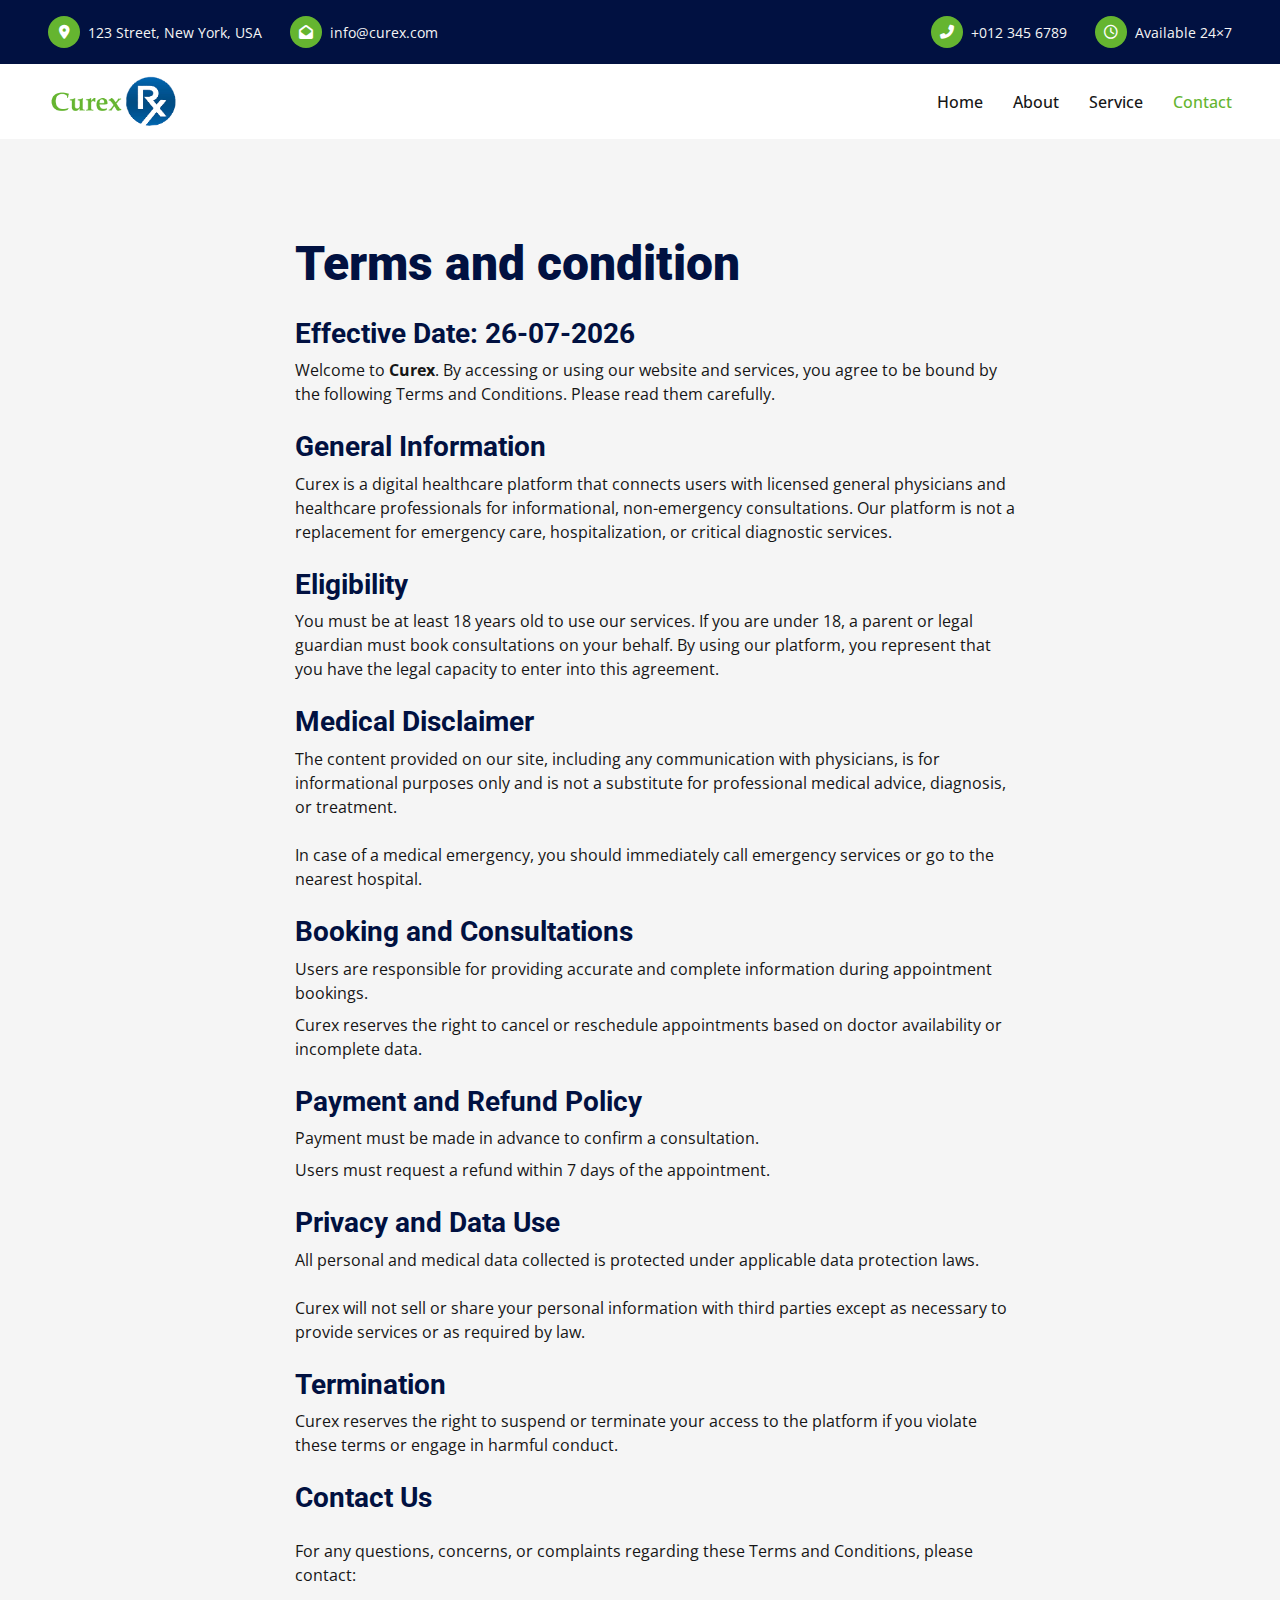
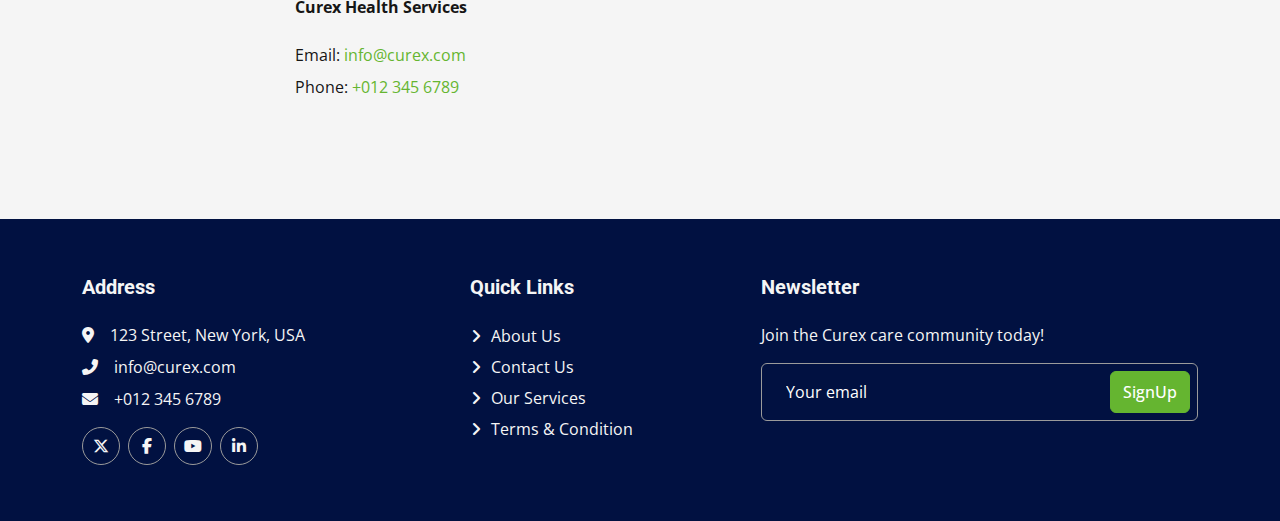
<file: termandcondition.html>
<!DOCTYPE html>
<html lang="en">

<head>
    <meta charset="utf-8">
    <title>CureX</title>
    <meta content="width=device-width, initial-scale=1.0" name="viewport">
    <meta content="" name="keywords">
    <meta content="" name="description">

    <!-- Favicon -->
    <link rel="icon" href="./img/favicon.png" type="image/x-icon">
    <!-- Font Style -->
    <link
        href="https://fonts.googleapis.com/css2?family=Open+Sans:wght@400;500&family=Roboto:wght@500;700;900&display=swap"
        rel="stylesheet">
    <!-- Icon Font Style -->
    <link href="https://cdnjs.cloudflare.com/ajax/libs/font-awesome/6.5.0/css/all.min.css" rel="stylesheet">
    <link href="https://cdn.jsdelivr.net/npm/bootstrap-icons@1.4.1/font/bootstrap-icons.css" rel="stylesheet">
    <!-- Libraries Stylesheet -->
    <link href="lib/owlcarousel/assets/owl.carousel.min.css" rel="stylesheet">
    <!-- Boostrap -->
    <link href="css/bootstrap.min.css" rel="stylesheet">
    <!-- Page Style -->
    <link href="css/style.css" rel="stylesheet">
</head>

<body>

    <!-- Topbar Start -->
    <div class="container-fluid bg-darkblue px-5">
        <div class="row gx-4 d-none d-lg-flex">
            <div class="col-lg-6 text-start">
                <div class="h-100 d-inline-flex align-items-center py-3 me-4">
                    <div class="btn-sm-square rounded-circle bg-primary me-2">
                        <small class="fa fa-map-marker-alt text-white"></small>
                    </div>
                    <small class="text-light">123 Street, New York, USA</small>
                </div>
                <div class="h-100 d-inline-flex align-items-center py-3">
                    <div class="btn-sm-square rounded-circle bg-primary me-2">
                        <small class="fa fa-envelope-open text-white"></small>
                    </div>
                    <small><a href="mailto:info@curex.com" class="text-light">info@curex.com</a></small>
                </div>
            </div>
            <div class="col-lg-6 text-end">
                <div class="h-100 d-inline-flex align-items-center py-3 me-4">
                    <div class="btn-sm-square rounded-circle bg-primary me-2">
                        <small class="fa fa-phone-alt text-white"></small>
                    </div>
                    <small><a href="tel:+012 345 6789" class="text-light">+012 345 6789</a></small>
                </div>
                <div class="h-100 d-inline-flex align-items-center py-3">
                    <div class="btn-sm-square rounded-circle bg-primary me-2">
                        <small class="far fa-clock text-white"></small>
                    </div>
                    <small class="text-light">Available 24×7</small>
                </div>
            </div>
        </div>
    </div>
    <!-- Topbar End -->


    <!-- Navbar Start -->
    <nav class="navbar navbar-expand-lg bg-white navbar-light sticky-top p-0 px-4 px-lg-5">
        <a href="index.html" class="navbar-brand d-flex align-items-center">
            <img src="./img/logo.png" class="" width="130">
        </a>
        <button type="button" class="navbar-toggler" data-bs-toggle="collapse" data-bs-target="#navbarCollapse">
            <span class="navbar-toggler-icon"></span>
        </button>
        <div class="collapse navbar-collapse" id="navbarCollapse">
            <div class="navbar-nav ms-auto py-4 py-lg-0">
                <a href="index.html" class="nav-item nav-link">Home</a>
                <a href="about.html" class="nav-item nav-link">About</a>
                <a href="service.html" class="nav-item nav-link">Service</a>
                <a href="contact.html" class="nav-item nav-link active">Contact</a>
            </div>

        </div>
    </nav>
    <!-- Navbar End -->



    <!-- Contact Start -->
    <div class="container-fluid bg-light overflow-hidden px-lg-0">
        <div class="container contact px-lg-0">
            <div class="row g-0 mx-lg-0">
                <div class="col-lg-8 contact-text py-5 mx-auto" data-wow-delay="0.5s">
                    <div class="p-lg-5 ps-lg-0">
                        <div class="section-title text-start">
                            <h1 class="display-5 mb-4 Textblue ">Terms and condition</h1>
                        </div>
                        <div class="section-title text-start">
                            <h3 class="mb-2 Textblue ">Effective Date: <span id="current-date">14-06-25</span></h3>
                            <p class="mb-4 text-dark">Welcome to <strong>Curex</strong>. By accessing or using our
                                website and services, you agree to be bound by the following Terms and Conditions.
                                Please read them carefully.</p>
                        </div>
                        <div class="section-title text-start">
                            <h3 class="mb-2 Textblue ">General Information</h3>
                            <p class="mb-4 text-dark">Curex is a digital healthcare platform that connects users with
                                licensed general physicians and healthcare professionals for informational,
                                non-emergency consultations. Our platform is not a replacement for emergency care,
                                hospitalization, or critical diagnostic services.</p>
                        </div>
                        <div class="section-title text-start">
                            <h3 class="mb-2 Textblue ">Eligibility</h3>
                            <p class="mb-4 text-dark">You must be at least 18 years old to use our services. If you are
                                under 18, a parent or legal guardian must book consultations on your behalf. By using
                                our platform, you represent that you have the legal capacity to enter into this
                                agreement.</p>
                        </div>
                        <div class="section-title text-start">
                            <h3 class="mb-2 Textblue "> Medical Disclaimer</h3>
                            <p class="mb-4 text-dark">The content provided on our site, including any communication with
                                physicians, is for informational purposes only and is not a substitute for professional
                                medical advice, diagnosis, or treatment.</p>

                            <p class="mb-4 text-dark">In case of a medical emergency, you should immediately call
                                emergency services or go to the nearest hospital.</p>
                        </div>
                        <div class="section-title text-start">
                            <h3 class="mb-2 Textblue ">Booking and Consultations</h3>
                            <p class="mb-2 text-dark">Users are responsible for providing accurate and complete
                                information during appointment bookings.</p>

                            <p class="mb-4 text-dark">Curex reserves the right to cancel or reschedule appointments
                                based on doctor availability or incomplete data.</p>
                        </div>
                        <div class="section-title text-start">
                            <h3 class="mb-2 Textblue ">Payment and Refund Policy</h3>
                            <p class="mb-2 text-dark">Payment must be made in advance to confirm a consultation.</p>
                            <p class="mb-4 text-dark">Users must request a refund within 7 days of the appointment.</p>

                        </div>
                        <div class="section-title text-start">
                            <h3 class="mb-2 Textblue ">Privacy and Data Use</h3>
                            <p class="mb-4 text-dark">All personal and medical data collected is protected under
                                applicable data protection laws.</p>

                            <p class="mb-4 text-dark"> Curex will not sell or share your personal information with third
                                parties except as necessary to provide services or as required by law.</p>
                        </div>
                        <div class="section-title text-start">
                            <h3 class="mb-2 Textblue "> Termination</h3>
                            <p class="mb-4 text-dark">Curex reserves the right to suspend or terminate your access to
                                the platform if you violate these terms or engage in harmful conduct.</p>
                        </div>
                        <div class="section-title text-start">
                            <h3 class="mb-4 Textblue ">Contact Us</h3>
                            <p class="mb-2 text-dark">For any questions, concerns, or complaints regarding these Terms
                                and Conditions, please contact:</p>
                            <p class="mb-4 text-dark"><strong>
                                    Curex Health Services
                                </strong></p>
                            <p class="mb-2 text-dark">Email: <a href="mailto:info@curex.com">info@curex.com</a></p>
                            <p class="mb-4 text-dark">Phone:
                                <a href="tel:+012 345 6789">+012 345 6789</a>
                            </p>
                        </div>

                    </div>
                </div>

            </div>
        </div>
    </div>
    <!-- Contact End -->
    <!-- Footer Start -->
    <div class="container-fluid bg-darkblue text-light footer py-5 wow fadeIn" data-wow-delay="0.1s">
        <div class="container py-2">
            <div class="row g-5">
                <div class="col-lg-4 col-md-6">
                    <h5 class="text-light mb-4">Address</h5>
                    <p class="mb-2"><i class="fa fa-map-marker-alt me-3"></i>123 Street, New York, USA</p>
                    <p class="mb-2"><i class="fa fa-phone-alt me-3"></i><a href="mailto:info@curex.com"
                            class="text-light">info@curex.com</a></p>
                    <p class="mb-2"><i class="fa fa-envelope me-3"></i><a href="tel:+012 345 6789"
                            class="text-light">+012 345 6789</a></p>
                    <div class="d-flex pt-2">
                        <a class="btn btn-square btn-outline-secondary rounded-circle me-2" href=""><i
                                class="fab fa-x-twitter text-light"></i></a>
                        <a class="btn btn-square btn-outline-secondary rounded-circle me-2" href=""><i
                                class="fab fa-facebook-f text-light"></i></a>
                        <a class="btn btn-square btn-outline-secondary rounded-circle me-2" href=""><i
                                class="fab fa-youtube text-light"></i></a>
                        <a class="btn btn-square btn-outline-secondary rounded-circle me-2" href=""><i
                                class="fab fa-linkedin-in text-light"></i></a>
                    </div>
                </div>

                <div class="col-lg-3 col-md-6">
                    <h5 class="text-light mb-4">Quick Links</h5>
                    <a class="btn btn-link text-light" href="about.html">About Us</a>
                    <a class="btn btn-link text-light" href="contact.html">Contact Us</a>
                    <a class="btn btn-link text-light" href="service.html">Our Services</a>
                    <a class="btn btn-link text-light" href="termandcondition.html">Terms & Condition</a>
                </div>
                <div class="col-lg-5 col-md-6">
                    <h5 class="text-light mb-4">Newsletter</h5>
                    <p>Join the Curex care community today!</p>
                    <div class="position-relative w-100">
                        <input class="form-control bg-transparent border-secondary w-100 py-3 ps-4 pe-5 email-input"
                            type="text" placeholder="Your email">
                        <button type="button"
                            class="btn btn-primary py-2 position-absolute top-0 end-0 mt-2 me-2">SignUp</button>
                    </div>
                </div>
            </div>
        </div>
    </div>
    <!-- Footer End -->

    <!-- JavaScript -->
    <script src="https://code.jquery.com/jquery-3.4.1.min.js"></script>
    <script src="https://cdn.jsdelivr.net/npm/bootstrap@5.0.0/dist/js/bootstrap.bundle.min.js"></script>
    <script src="lib/wow/wow.min.js"></script>

    <!-- for current date -->
    <script>
        document.getElementById("current-date").textContent = new Date().toLocaleDateString('en-GB').split('/').join('-').replace(/^(\d{2})-(\d{2})-(\d{4})$/, (_, d, m, y) => `${d}-${m}-${y}`);
    </script>
</body>

</html>
</file>
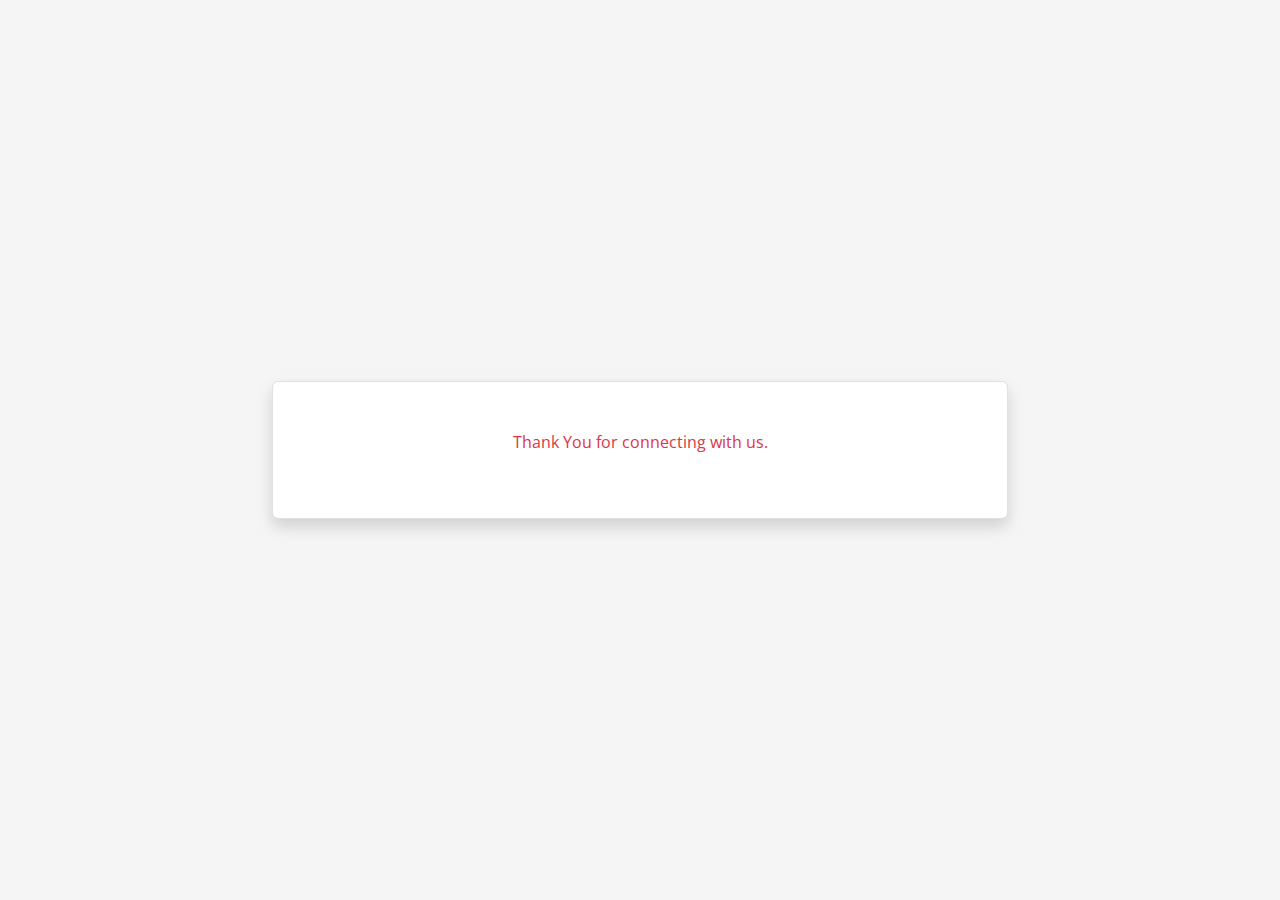
<file: thank-you.html>
<!DOCTYPE html>
<html lang="en">

<head>
    <meta charset="utf-8">
    <title>CureX</title>
    <meta content="width=device-width, initial-scale=1.0" name="viewport">
    <meta content="" name="keywords">
    <meta content="" name="description">

    <!-- Favicon -->
    <link rel="icon" href="./img/favicon.png" type="image/x-icon">
    <!-- Font Style -->
    <link
        href="https://fonts.googleapis.com/css2?family=Open+Sans:wght@400;500&family=Roboto:wght@500;700;900&display=swap"
        rel="stylesheet">
    <!-- Boostrap -->
    <link href="css/bootstrap.min.css" rel="stylesheet">
    <!-- Page Style -->
    <link href="css/style.css" rel="stylesheet">
</head>

<body>
    <div id="confirmation-details">
        <div class="min-vh-100 d-flex justify-content-center align-items-center bg-light">
            <div class="container">
                <div class="row justify-content-center">
                    <div class="col-lg-8 col-md-10">
                        <div class="card bg-white shadow p-4 p-md-5">

                            <!-- Checkmark Icon -->
                            <div class="mb-4 text-center">
                                <svg xmlns="http://www.w3.org/2000/svg" style="color: #65b530;" width="75" height="75"
                                    fill="currentColor" class="bi bi-check-circle" viewBox="0 0 16 16">
                                    <path d="M8 15A7 7 0 1 1 8 1a7 7 0 0 1 0 14zm0 1A8 8 0 1 0 8 0a8 8 0 0 0 0 16z" />
                                    <path
                                        d="M10.97 4.97a.235.235 0 0 0-.02.022L7.477 9.417 5.384 7.323a.75.75 0 0 0-1.06 1.06L6.97 11.03a.75.75 0 0 0 1.079-.02l3.992-4.99a.75.75 0 0 0-1.071-1.05z" />
                                </svg>
                            </div>

                            <!-- Heading -->
                            <div class="mb-4 text-center">
                                <h1 class="display-6 Textblue">Consultation Details</h1>
                                <div class="bg-primary mb-3 mx-auto" style="width: 60px; height: 2px;"></div>
                                <p class="text-dark">Here is a summary of your submitted consultation request.</p>
                            </div>

                            <!-- Table -->
                            <div class="table-responsive">
                                <table class="table table-bordered align-middle text-dark">
                                    <tbody id="consultation-details-body">
                                        <tr>
                                            <th>Name</th>
                                            <td>John Doe</td>
                                        </tr>
                                        <tr>
                                            <th>Booking For</th>
                                            <td>Self</td>
                                        </tr>
                                        <tr>
                                            <th>Sex</th>
                                            <td>Male</td>
                                        </tr>
                                        <tr>
                                            <th>Age</th>
                                            <td>32</td>
                                        </tr>
                                        <tr>
                                            <th>Consultation Duration</th>
                                            <td>30 minutes</td>
                                        </tr>
                                        <tr>
                                            <th>Preferred Day</th>
                                            <td>Tuesday</td>
                                        </tr>
                                        <tr>
                                            <th>Preferred Date</th>
                                            <td>2025-07-01</td>
                                        </tr>
                                        <tr>
                                            <th>Preferred Time</th>
                                            <td>11:00 AM</td>
                                        </tr>
                                        <tr>
                                            <th>Problem Description</th>
                                            <td>Recurring headaches and dizziness for the last two weeks.</td>
                                        </tr>
                                        <tr>
                                            <th>Preferred Language</th>
                                            <td>English</td>
                                        </tr>
                                    </tbody>
                                </table>
                            </div>

                            <!-- Button -->
                            <div class="text-center mt-4">
                                <a href="index.html"> <button class="btn btn-primary rounded-pill px-4 py-2">Back Home</button></a>
                            </div>

                        </div>
                    </div>
                </div>
            </div>
        </div>
    </div>
    <!-- for  thankyou-->
    <script>
        const data = JSON.parse(localStorage.getItem("consultationFormData"));
     
        if (data) {
            const tbody = document.getElementById("consultation-details-body");
            tbody.innerHTML = `
                <tr><th>Name</th><td>${data.name}</td></tr>
                <tr><th>Booking For</th><td>${data.bookingFor}</td></tr>
                <tr><th>Sex</th><td>${data.sex}</td></tr>
                <tr><th>Age</th><td>${data.age}</td></tr>
                <tr><th>Consultation Duration</th><td>${data.duration}</td></tr>
                <tr><th>Preferred Day</th><td>${data.days}</td></tr>
                <tr><th>Preferred Date</th><td>${data.date}</td></tr>
                <tr><th>Preferred Time</th><td>${data.time}</td></tr>
                <tr><th>Problem Description</th><td>${data.problem}</td></tr>
                <tr><th>Preferred Language</th><td>${data.language}</td></tr>
            `;
        } else {
            const card = document.querySelector(".card");
            card.innerHTML = "<p class='text-center text-danger'>Thank You for connecting with us.</p>";
        }
    </script>
</body>

</html>
</file>
<file: css/style.css>
:root {
    --primary: #65B530;
    --secondary: #9B9B9B;
    --light: #F5F5F5;
    --dark: #161616;
}

.fw-medium {
    font-weight: 500 !important;
}

.fw-bold {
    font-weight: 700 !important;
}

.fw-black {
    font-weight: 900 !important;
}

.back-to-top {
    position: fixed;
    display: none;
    right: 45px;
    bottom: 45px;
    z-index: 99;
}

/*** Button ***/
.btn {
    font-weight: 500;
    transition: .5s;
}

.btn.btn-primary {
    color: #FFFFFF;
}

.btn-square {
    width: 38px;
    height: 38px;
}

.btn-sm-square {
    width: 32px;
    height: 32px;
}

.btn-lg-square {
    width: 48px;
    height: 48px;
}

.btn-square,
.btn-sm-square,
.btn-lg-square {
    padding: 0;
    display: flex;
    align-items: center;
    justify-content: center;
    font-weight: normal;
}

/*** Navbar ***/
.navbar.sticky-top {
    /* top: -100px; */
    transition: .5s;
}

.navbar .navbar-brand {
    height: 75px;
}

.navbar .navbar-nav .nav-link {
    margin-left: 30px;
    padding: 25px 0;
    color: var(--dark);
    font-weight: 500;
    outline: none;
}

.navbar .navbar-nav .nav-link:hover,
.navbar .navbar-nav .nav-link.active {
    color: var(--primary);
}

.navbar .dropdown-toggle::after {
    border: none;
    content: "\f107";
    font-family: "Font Awesome 5 Free";
    font-weight: 900;
    vertical-align: middle;
    margin-left: 8px;
}

@media (max-width: 991.98px) {
    .navbar .navbar-nav .nav-link {
        margin-left: 0;
        padding: 10px 0;
    }

    .navbar .navbar-nav {
        border-top: 1px solid #EEEEEE;
    }
}

@media (min-width: 992px) {
    .navbar .nav-item .dropdown-menu {
        display: block;
        border: none;
        margin-top: 0;
        top: 150%;
        opacity: 0;
        visibility: hidden;
        transition: .5s;
    }

    .navbar .nav-item:hover .dropdown-menu {
        top: 100%;
        visibility: visible;
        transition: .5s;
        opacity: 1;
    }
}

.navbar .btn:hover {
    color: #FFFFFF !important;
    background: var(--primary) !important;
}


/*** Header ***/
.header-carousel .carousel-inner {
    position: absolute;
    width: 100%;
    height: 100%;
    top: 0;
    left: 0;
    display: flex;
    align-items: center;
    background: rgba(22, 22, 22, .7);
}

@media (max-width: 768px) {
    .header-carousel .owl-carousel-item {
        position: relative;
        min-height: 500px;
    }

    .header-carousel .owl-carousel-item img {
        position: absolute;
        width: 100%;
        height: 100%;
        object-fit: cover;
    }

    .header-carousel .owl-carousel-item h5,
    .header-carousel .owl-carousel-item p {
        font-size: 14px !important;
        font-weight: 400 !important;
    }

    .header-carousel .owl-carousel-item h1 {
        font-size: 30px;
        font-weight: 600;
    }
}

.header-carousel .owl-nav {
    position: absolute;
    width: 200px;
    height: 45px;
    bottom: 30px;
    left: 50%;
    transform: translateX(-50%);
    display: flex;
    justify-content: space-between;
}

.header-carousel .owl-nav .owl-prev,
.header-carousel .owl-nav .owl-next {
    display: none
}

.header-carousel .owl-dots {
    position: absolute;
    height: 45px;
    bottom: 30px;
    left: 50%;
    transform: translateX(-50%);
    display: flex;
    align-items: center;
    justify-content: center;
}

.header-carousel .owl-dot {
    position: relative;
    display: inline-block;
    margin: 0 5px;
    width: 15px;
    height: 15px;
    background: transparent;
    border: 1px solid #FFFFFF;
    border-radius: 15px;
    transition: .5s;
}

.header-carousel .owl-dot::after {
    position: absolute;
    content: "";
    width: 5px;
    height: 5px;
    top: 4px;
    left: 4px;
    background: #FFFFFF;
    border-radius: 5px;
}

.header-carousel .owl-dot.active {
    background: var(--primary);
    border-color: var(--primary);
}

.page-header {
    background: linear-gradient(rgba(22, 22, 22, .7), rgba(22, 22, 22, .7)), url(../img/carousel-1.jpg) center center no-repeat;
    background-size: cover;
}

.breadcrumb-item+.breadcrumb-item::before {
    color: var(--light);
}


/*** About ***/
@media (min-width: 992px) {
    .container.about {
        max-width: 100% !important;
    }

    .about-text {
        padding-right: calc(((100% - 960px) / 2) + .75rem);
    }
}

@media (min-width: 1200px) {
    .about-text {
        padding-right: calc(((100% - 1140px) / 2) + .75rem);
    }
}

@media (min-width: 1400px) {
    .about-text {
        padding-right: calc(((100% - 1320px) / 2) + .75rem);
    }
}

/*** Feature ***/
@media (min-width: 992px) {
    .container.feature {
        max-width: 100% !important;
    }

    .feature-text {
        padding-left: calc(((100% - 960px) / 2) + .75rem);
    }
}

@media (min-width: 1200px) {
    .feature-text {
        padding-left: calc(((100% - 1140px) / 2) + .75rem);
    }
}

@media (min-width: 1400px) {
    .feature-text {
        padding-left: calc(((100% - 1320px) / 2) + .75rem);
    }
}


/*** Project Portfolio ***/
.portfolio-inner {
    position: relative;
    overflow: hidden;
    box-shadow: 0 0 45px rgba(0, 0, 0, .07);
}

.portfolio-inner img {
    transition: .5s;
}

.portfolio-inner:hover img {
    transform: scale(1.1);
}

.portfolio-inner .portfolio-text {
    position: absolute;
    width: 100%;
    left: 0;
    bottom: -50px;
    opacity: 0;
    transition: .5s;
}

.portfolio-inner:hover .portfolio-text {
    bottom: 0;
    opacity: 1;
}


/*** Quote ***/
@media (min-width: 992px) {
    .container.quote {
        max-width: 100% !important;
    }

    .quote-text {
        padding-right: calc(((100% - 960px) / 2) + .75rem);
    }
}

@media (min-width: 1200px) {
    .quote-text {
        padding-right: calc(((100% - 1140px) / 2) + .75rem);
    }
}

@media (min-width: 1400px) {
    .quote-text {
        padding-right: calc(((100% - 1320px) / 2) + .75rem);
    }
}



/*** Testimonial ***/
.testimonial-carousel {
    display: flex !important;
    flex-direction: column-reverse;
    max-width: 700px;
    margin: 0 auto;
}

.testimonial-carousel .owl-dots {
    height: 100px;
    display: flex;
    align-items: center;
    justify-content: center;
    margin-bottom: 30px;
}

.testimonial-carousel .owl-dots .owl-dot {
    position: relative;
    width: 60px;
    height: 60px;
    margin: 0 5px;
    transition: .5s;
}

.testimonial-carousel .owl-dots .owl-dot.active {
    width: 100px;
    height: 100px;
}

.testimonial-carousel .owl-dots .owl-dot::after {
    position: absolute;
    width: 40px;
    height: 40px;
    bottom: -20px;
    left: 50%;
    transform: translateX(-50%);
    display: flex;
    align-items: center;
    justify-content: center;
    content: "\f10d";
    font-family: "Font Awesome 5 Free";
    font-weight: 900;
    color: var(--primary);
    background: #FFFFFF;
    border-radius: 40px;
    transition: .5s;
    opacity: 0;
}

.testimonial-carousel .owl-dots .owl-dot.active::after {
    opacity: 1;
}

.testimonial-carousel .owl-dots .owl-dot img {
    border-radius: 60px;
    opacity: .4;
    transition: .5s;
}

.testimonial-carousel .owl-dots .owl-dot.active img {
    opacity: 1;
}


/*** Contact ***/
@media (min-width: 992px) {
    .container.contact {
        max-width: 100% !important;
    }

    .contact-text {
        padding-left: calc(((100% - 960px) / 2) + .75rem);
    }
}

@media (min-width: 1200px) {
    .contact-text {
        padding-left: calc(((100% - 1140px) / 2) + .75rem);
    }
}

@media (min-width: 1400px) {
    .contact-text {
        padding-left: calc(((100% - 1320px) / 2) + .75rem);
    }
}


/*** Footer ***/
.footer .btn.btn-link {
    display: block;
    margin-bottom: 5px;
    padding: 0;
    text-align: left;
    color: var(--secondary);
    font-weight: normal;
    text-transform: capitalize;
    transition: .3s;
}

.footer .btn.btn-link::before {
    position: relative;
    content: "\f105";
    font-family: "Font Awesome 5 Free";
    font-weight: 900;
    margin-right: 10px;
}

.footer .btn.btn-link:hover {
    color: var(--primary);
    letter-spacing: 1px;
    box-shadow: none;
}

/* new added */
.btn-close-white {
    filter: invert(1);
}

.bg-darkblue {
    background-color: #011141 !important;
}

.Textblue {
    color: #011141 !important;
}

.email-input::placeholder {
    color: #fff;
    opacity: 1;
}

@media (max-width:820.98px) {
    @media (hover: none) and (pointer: coarse) {
        .portfolio-inner:hover img {
            transform: none;
        }

        .portfolio-inner .portfolio-text {
            bottom: 0;
            opacity: 1;
        }
    }

}
</file>
